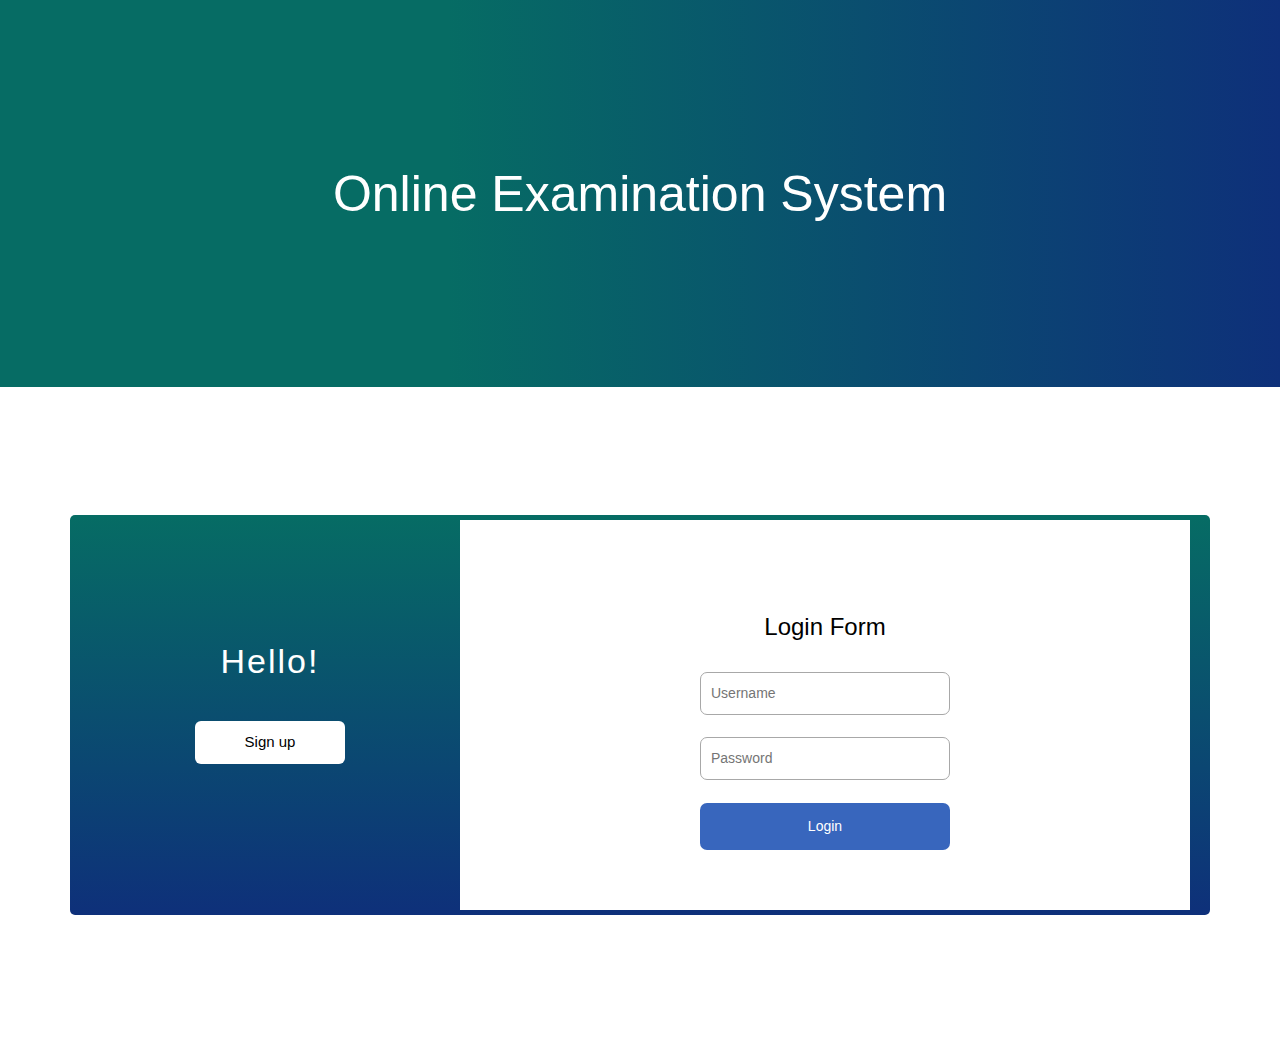
<file: index.html>
<!DOCTYPE html>
<html lang="en">
<head>
    <meta charset="UTF-8">
    <meta http-equiv="X-UA-Compatible" content="IE=edge">
    <meta name="viewport" content="width=device-width, initial-scale=1.0">
    <link rel="stylesheet" href="style.css">
    <link rel="stylesheet" href="https://maxcdn.bootstrapcdn.com/bootstrap/4.0.0/css/bootstrap.min.css" integrity="sha384-Gn5384xqQ1aoWXA+058RXPxPg6fy4IWvTNh0E263XmFcJlSAwiGgFAW/dAiS6JXm" crossorigin="anonymous">
    <link rel="stylesheet" href="https://www.w3schools.com/w3css/4/w3.css">
    <script src="https://cdn.jsdelivr.net/npm/bootstrap@5.1.3/dist/js/bootstrap.bundle.min.js" integrity="sha384-ka7Sk0Gln4gmtz2MlQnikT1wXgYsOg+OMhuP+IlRH9sENBO0LRn5q+8nbTov4+1p" crossorigin="anonymous"></script>
    <title>Document</title>
</head>
<body>


     
      <div class="headbg">
          <h1 class="heading">Online Examination System</h1>
      </div>

    <div class="container">
        <!--Data or Content-->
        <div class="box-1">
            <div class="content-holder">
                <h2>Hello!</h2>
               
                <button class="button-1" onclick="signup()">Sign up</button>
                <button class="button-2" onclick="login()">Login</button>
            </div>
        </div>
  
        
        <!--Forms-->
        <div class="box-2">
            <div class="login-form-container">
                
                <h1>Login Form</h1>
                <input type="text" placeholder="Username" class="input-field">
                <br><br>
                <input type="password" placeholder="Password" class="input-field">
                <br><br>
                <a href="user.html"> <button class="login-button" type="submit">Login</button></a>
           
            </div>
  
  
  <!--Create Container for Signup form-->
        <div class="signup-form-container">
            <h1>Sign Up Form</h1>
            <input type="text" placeholder="Username" class="input-field">
            <br><br>
            <input type="email" placeholder="Email" class="input-field">
            <br><br>
            <input type="password" placeholder="Password" class="input-field">
            <br><br>
            <button class="signup-button" type="button">Sign Up</button>
        </div>
  
  
  
        </div>

        <script>
            function signup()
{
    document.querySelector(".login-form-container").style.cssText = "display: none;";
    document.querySelector(".signup-form-container").style.cssText = "display: block;";
    document.querySelector(".container").style.cssText = "background: linear-gradient(to bottom, rgb(56, 189, 149),  rgb(28, 139, 106));";
    document.querySelector(".button-1").style.cssText = "display: none";
    document.querySelector(".button-2").style.cssText = "display: block";

};

function login()
{
    document.querySelector(".signup-form-container").style.cssText = "display: none;";
    document.querySelector(".login-form-container").style.cssText = "display: block;";
    document.querySelector(".container").style.cssText = "background: linear-gradient(to bottom, rgb(6, 108, 224),  rgb(14, 48, 122));";
    document.querySelector(".button-2").style.cssText = "display: none";
    document.querySelector(".button-1").style.cssText = "display: block";

}
        </script>
</body>
</html>
</file>
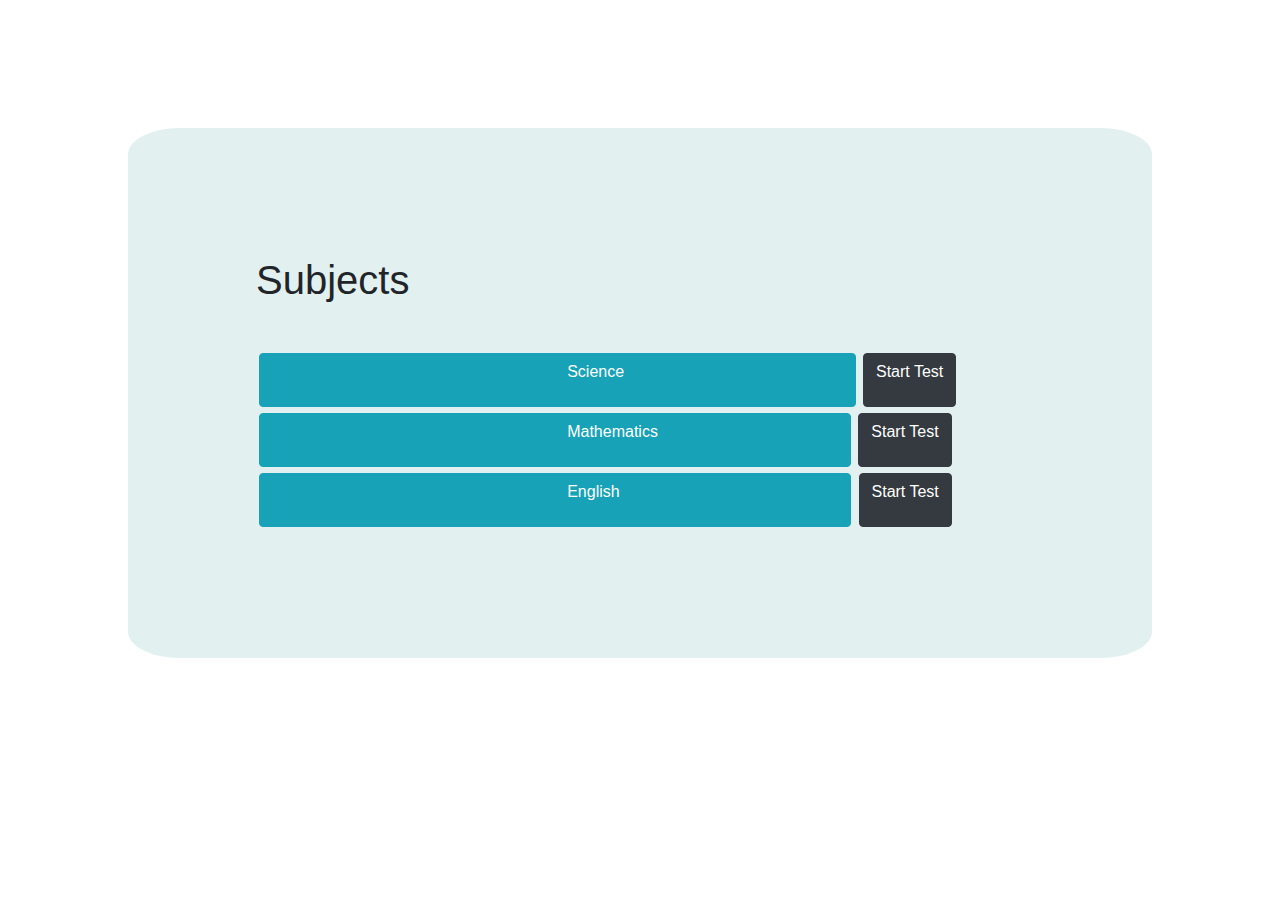
<file: exams.html>
<!DOCTYPE html>
<html lang="en">
<head>
    <meta charset="UTF-8">
    <meta http-equiv="X-UA-Compatible" content="IE=edge">
    <meta name="viewport" content="width=device-width, initial-scale=1.0">
    <link rel="stylesheet" href="style.css">
    <link rel="stylesheet" href="https://maxcdn.bootstrapcdn.com/bootstrap/4.0.0/css/bootstrap.min.css" integrity="sha384-Gn5384xqQ1aoWXA+058RXPxPg6fy4IWvTNh0E263XmFcJlSAwiGgFAW/dAiS6JXm" crossorigin="anonymous">
   
    <title>Document</title>
</head>
<body>
    <div class="userModel">
   <h1 style="padding-bottom: 5%;">Subjects</h1>
     
      <div><button type="submit" class="btn btn-info" style="margin: 3px; padding-left:40%; padding-right:30%;  "><p style=" overflow:hidden;">Science</p> </button>
        <button type="submit"class="btn btn-dark"><p> Start Test </p></button>
    </div>
 
      <div><button type="submit" class="btn btn-info" style="margin: 3px; padding-left:40%; padding-right:25%; "><p style=" overflow:hidden;">Mathematics</p> </button>
        <button type="submit"class="btn btn-dark"><p> Start Test </p></button>
    </div>
      <div>   <button type="button" class="btn btn-info " style="margin: 3px;padding-left:40%; padding-right:30%; "><p style=" overflow:hidden;">English</p></button>
        <button type="submit"class="btn btn-dark"><p> Start Test </p></button>
    </div> 
  
    </div>
</body>
</html>
</file>
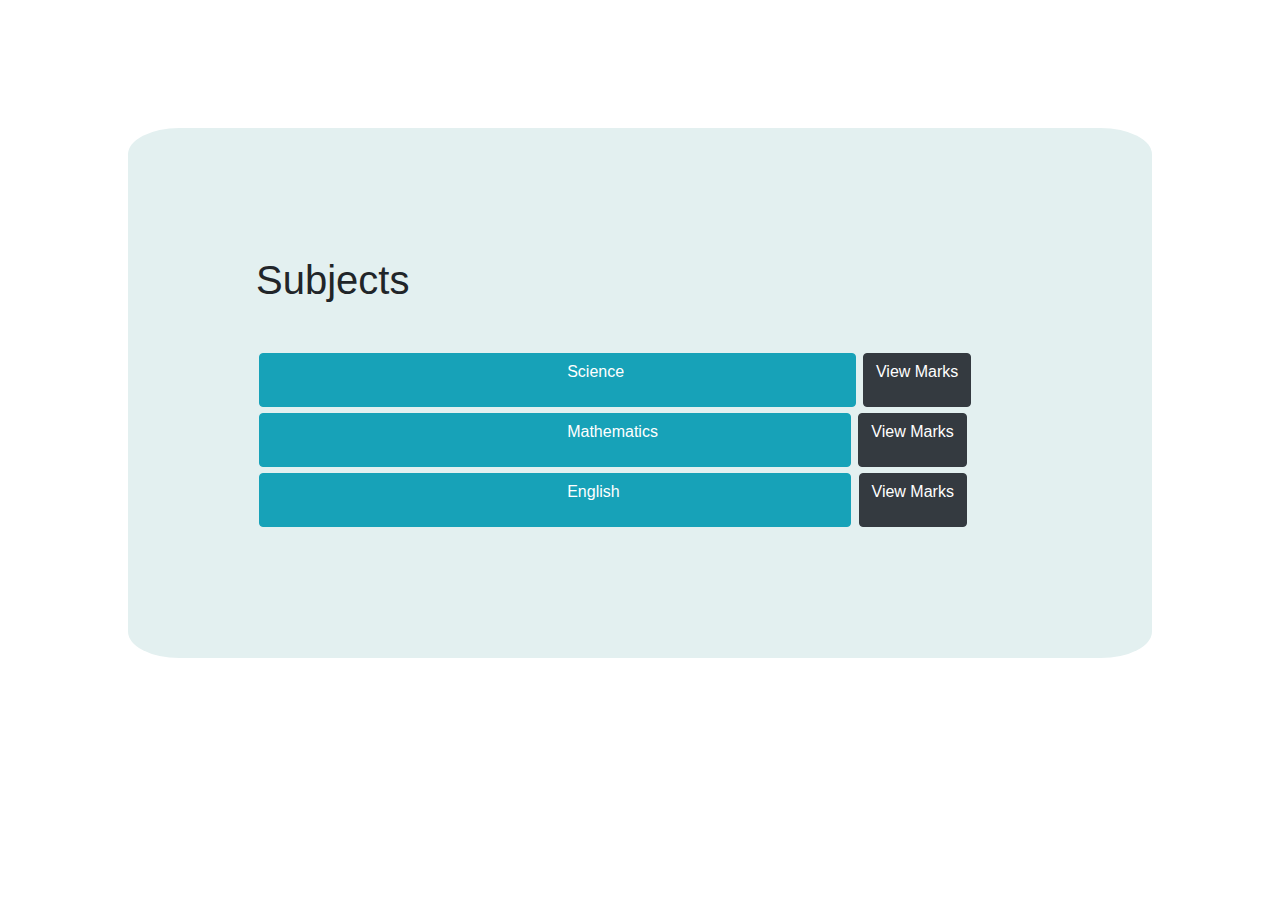
<file: result.html>
<!DOCTYPE html>
<html lang="en">
<head>
    <meta charset="UTF-8">
    <meta http-equiv="X-UA-Compatible" content="IE=edge">
    <meta name="viewport" content="width=device-width, initial-scale=1.0">
    <link rel="stylesheet" href="style.css">
    <link rel="stylesheet" href="https://maxcdn.bootstrapcdn.com/bootstrap/4.0.0/css/bootstrap.min.css" integrity="sha384-Gn5384xqQ1aoWXA+058RXPxPg6fy4IWvTNh0E263XmFcJlSAwiGgFAW/dAiS6JXm" crossorigin="anonymous">
   
    <title>Document</title>
</head>
<body>
    <div class="userModel">
   <h1 style="padding-bottom: 5%;">Subjects</h1>
   
      <div><button type="submit" class="btn btn-info" style="margin: 3px; padding-left:40%; padding-right:30%;  "><p style=" overflow:hidden;">Science</p> </button>
        <button type="submit"class="btn btn-dark"><p> View Marks </p></button>
    </div>
 
      <div><button type="submit" class="btn btn-info" style="margin: 3px; padding-left:40%; padding-right:25%; "><p style=" overflow:hidden;">Mathematics</p> </button>
        <button type="submit"class="btn btn-dark"><p> View Marks </p></button>
    </div>
      <div>   <button type="button" class="btn btn-info " style="margin: 3px;padding-left:40%; padding-right:30%; "><p style=" overflow:hidden;">English</p></button>
        <button type="submit"class="btn btn-dark"><p> View Marks </p></button>
    </div> 

    </div>
</body>
</html>
</file>
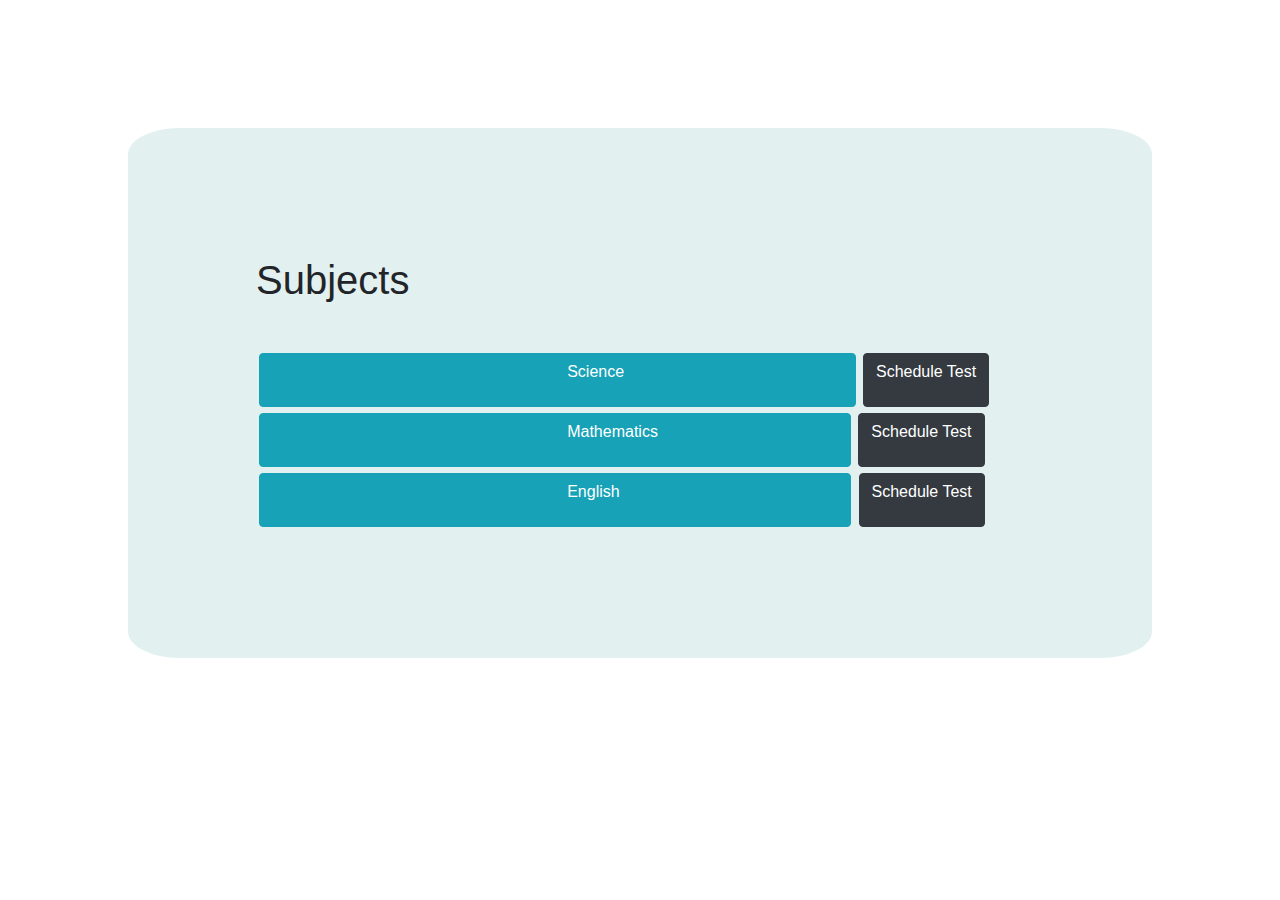
<file: schedule.html>
<!DOCTYPE html>
<html lang="en">
<head>
    <meta charset="UTF-8">
    <meta http-equiv="X-UA-Compatible" content="IE=edge">
    <meta name="viewport" content="width=device-width, initial-scale=1.0">
    <link rel="stylesheet" href="style.css">
    <link rel="stylesheet" href="https://maxcdn.bootstrapcdn.com/bootstrap/4.0.0/css/bootstrap.min.css" integrity="sha384-Gn5384xqQ1aoWXA+058RXPxPg6fy4IWvTNh0E263XmFcJlSAwiGgFAW/dAiS6JXm" crossorigin="anonymous">
   
    <title>Document</title>
</head>
<body>
    <div class="userModel">
   <h1 style="padding-bottom: 5%;">Subjects</h1>
    
      <div><button type="submit" class="btn btn-info" style="margin: 3px; padding-left:40%; padding-right:30%;  "><p style=" overflow:hidden;">Science</p> </button>
        <button type="submit"class="btn btn-dark"><p> Schedule Test </p></button>
    </div>
 
      <div><button type="submit" class="btn btn-info" style="margin: 3px; padding-left:40%; padding-right:25%; "><p style=" overflow:hidden;">Mathematics</p> </button>
        <button type="submit"class="btn btn-dark"><p>  Schedule Test </p></button>
    </div>
      <div>   <button type="button" class="btn btn-info " style="margin: 3px;padding-left:40%; padding-right:30%; "><p style=" overflow:hidden;">English</p></button>
        <button type="submit"class="btn btn-dark"><p>  Schedule Test </p></button>
    </div> 
  
    </div>
</body>
</html>
</file>
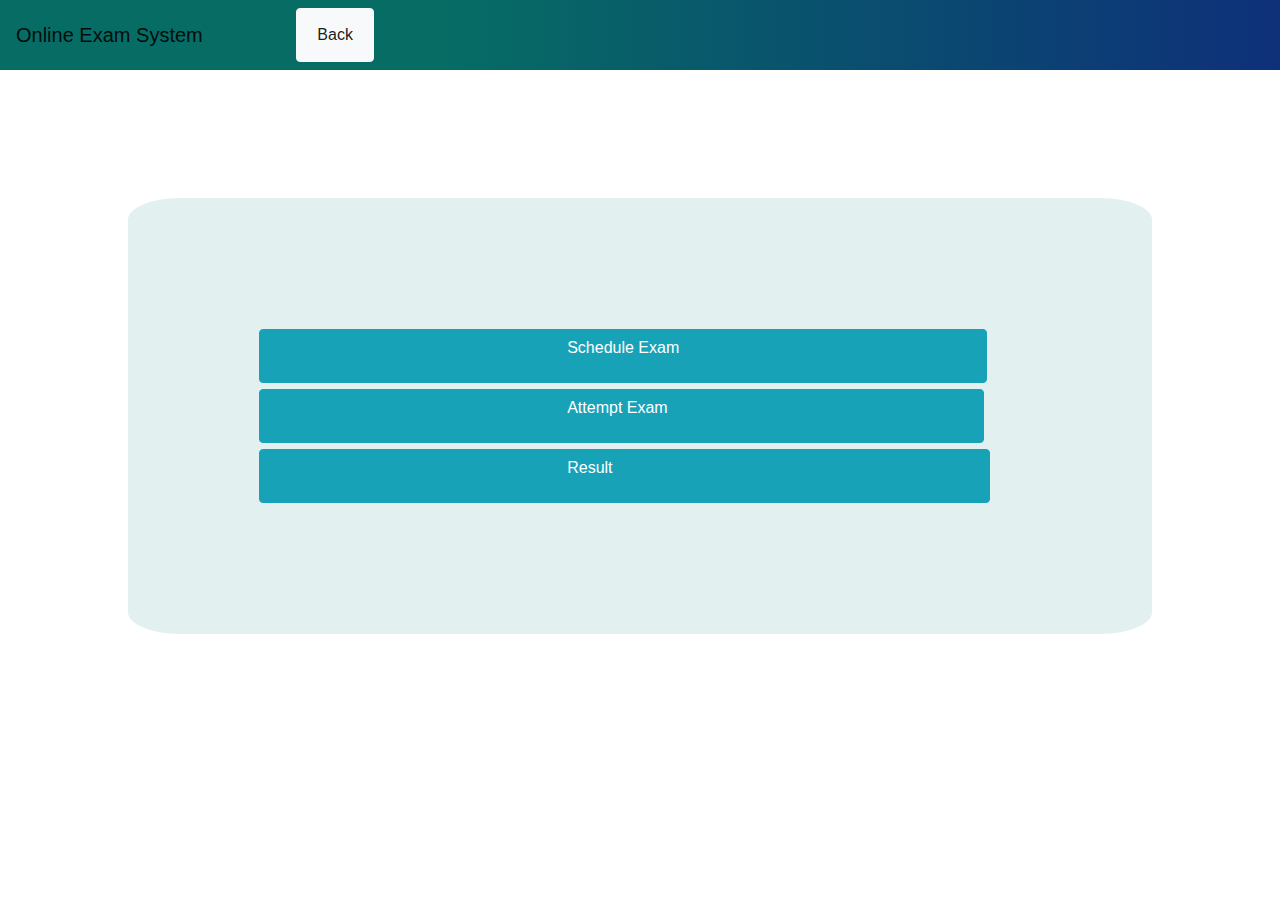
<file: user.html>
<!DOCTYPE html>
<html lang="en">
<head>
    <meta charset="UTF-8">
    <meta http-equiv="X-UA-Compatible" content="IE=edge">
    <meta name="viewport" content="width=device-width, initial-scale=1.0">
    <link rel="stylesheet" href="style.css">
    <link rel="stylesheet" href="https://maxcdn.bootstrapcdn.com/bootstrap/4.0.0/css/bootstrap.min.css" integrity="sha384-Gn5384xqQ1aoWXA+058RXPxPg6fy4IWvTNh0E263XmFcJlSAwiGgFAW/dAiS6JXm" crossorigin="anonymous">
    <script src="https://cdn.jsdelivr.net/npm/bootstrap@5.1.3/dist/js/bootstrap.bundle.min.js" integrity="sha384-ka7Sk0Gln4gmtz2MlQnikT1wXgYsOg+OMhuP+IlRH9sENBO0LRn5q+8nbTov4+1p" crossorigin="anonymous"></script>
    <title>Document</title>
</head>
<body>
    <nav class="navbar navbar-expand-lg navbar-light bg-light">
        <a class="navbar-brand" href="#">Online Exam System</a>
        <button class="navbar-toggler" type="button" data-toggle="collapse" data-target="#navbarNavAltMarkup" aria-controls="navbarNavAltMarkup" aria-expanded="false" aria-label="Toggle navigation">
          <span class="navbar-toggler-icon"></span>
        </button>
        <div class="collapse navbar-collapse" id="navbarNavAltMarkup">
          <div class="navbar-nav">
           <button  type="button" class="btn btn-light" style="margin-left: 100%;"> <a class="nav-item nav-link active" href="index.html">Back </a></button>
           
            <!-- <a class="nav-item nav-link disabled" href="#">Disabled</a> -->
          </div>
        </div>
      </nav>
   
      <div class="userModel">
   
       
     <a href="schedule.html"> <div><button type="submit" class="btn btn-info" style="margin: 3px; padding-left:40%; padding-right:40%;  "><p style=" overflow:hidden;">Schedule Exam</p> </button></div>
     </a>
    <a href="exams.html">
      <div><button type="submit" class="btn btn-info" style="margin: 3px;  padding-left:40%; padding-right:41%;"><p style=" overflow:hidden;">Attempt Exam</p> </button></div>
    </a>
  <a href="result.html">
    <div>   <button type="submit" class="btn btn-info " style="margin: 3px;  padding-left:40%; padding-right:49%;"><p style=" overflow:hidden;"> Result</p></button></div> 
</a>
    </div>
 
</body>
</html>
</file>
<file: style.css>
*{
    margin: 0px;
    padding: 0px;;
  }
  
  body{
    font-family: Arial, Helvetica, sans-serif;
  }
  
  .container
  {
    display: grid;
    grid-template-columns: 1fr 2fr;
    background-color: red;
    background: linear-gradient(to bottom, rgb(6, 108, 100),  rgb(14, 48, 122));
    width: 800px;
    height: 400px;
    margin: 10% auto;;
    border-radius: 5px;
  }
  
  .content-holder
  {
    text-align: center;
    color: white;
    font-size: 14px;
    font-weight: lighter;
    letter-spacing: 2px;
    margin-top: 15%;
    padding: 50px;
  }
  
  .content-holder h2
  {
    font-size: 34px;
    margin: 20px auto;
  }
  
  .content-holder p
  {
    margin: 30px auto;
  }
  
  .content-holder button
  {
    border:none;
    font-size: 15px;
    padding: 10px;
    border-radius: 6px;
    background-color: white;
    width: 150px;
    margin: 20px auto;
  }
  
  
  .box-2{
    background-color: white;
  
    margin: 5px;
  }
  
  .login-form-container
  {
    text-align: center;
    margin-top: 10%;
  
  }
  
  .login-form-container h1
  {
    color: black;
    font-size: 24px;
    padding: 20px;
  }
  
  .input-field
  {
    box-sizing: border-box;
    font-size: 14px;
    padding: 10px;
    border-radius: 7px;
    border: 1px solid rgb(168, 168, 168);
    width: 250px;
    outline: none;
  }
  
  .login-button{
    box-sizing: border-box;
    color: white;
    font-size: 14px;
    padding: 13px;
    border-radius: 7px;
    border: none;
    width: 250px;
    outline: none;
    background-color: rgb(56, 102, 189);
  }
  
  
  
  .button-2
  {
    display: none;
  }
  
  
  
  
  
  .signup-form-container
  {
    position: relative;
    top: 50%;
    left: 50%;
    transform: translate(-50%,-60%);
    text-align: center;
    display: none;
  }
  
  
  .signup-form-container h1
  {
    color: black;
    font-size: 24px;
    padding: 20px;
  }
  
  .signup-button{
    box-sizing: border-box;
    color: white;
    font-size: 14px;
    padding: 13px;
    border-radius: 7px;
    border: none;
    width: 250px;
    outline: none;
    background-color: rgb(56, 189, 149);  
  }

  .navbar{
    background: rgb(6,108,100);
    background: linear-gradient(90deg, rgba(6,108,100,1) 35%, rgba(14,48,122,1) 100%);
  }

.headbg{
    background: rgb(6,108,100);
    background: linear-gradient(90deg, rgba(6,108,100,1) 35%, rgba(14,48,122,1) 100%);
    text-align: center;
    color: white;
    font-size:50px;

    padding: 12% 10%;
}

.heading{
    font-size:50px;
}

.userModel{
   
    margin: 10%;
    padding: 10% 10%;
    border-radius: 5%;
    border-color: black;
    background-color: rgb(227, 240, 240);
}
</file>
